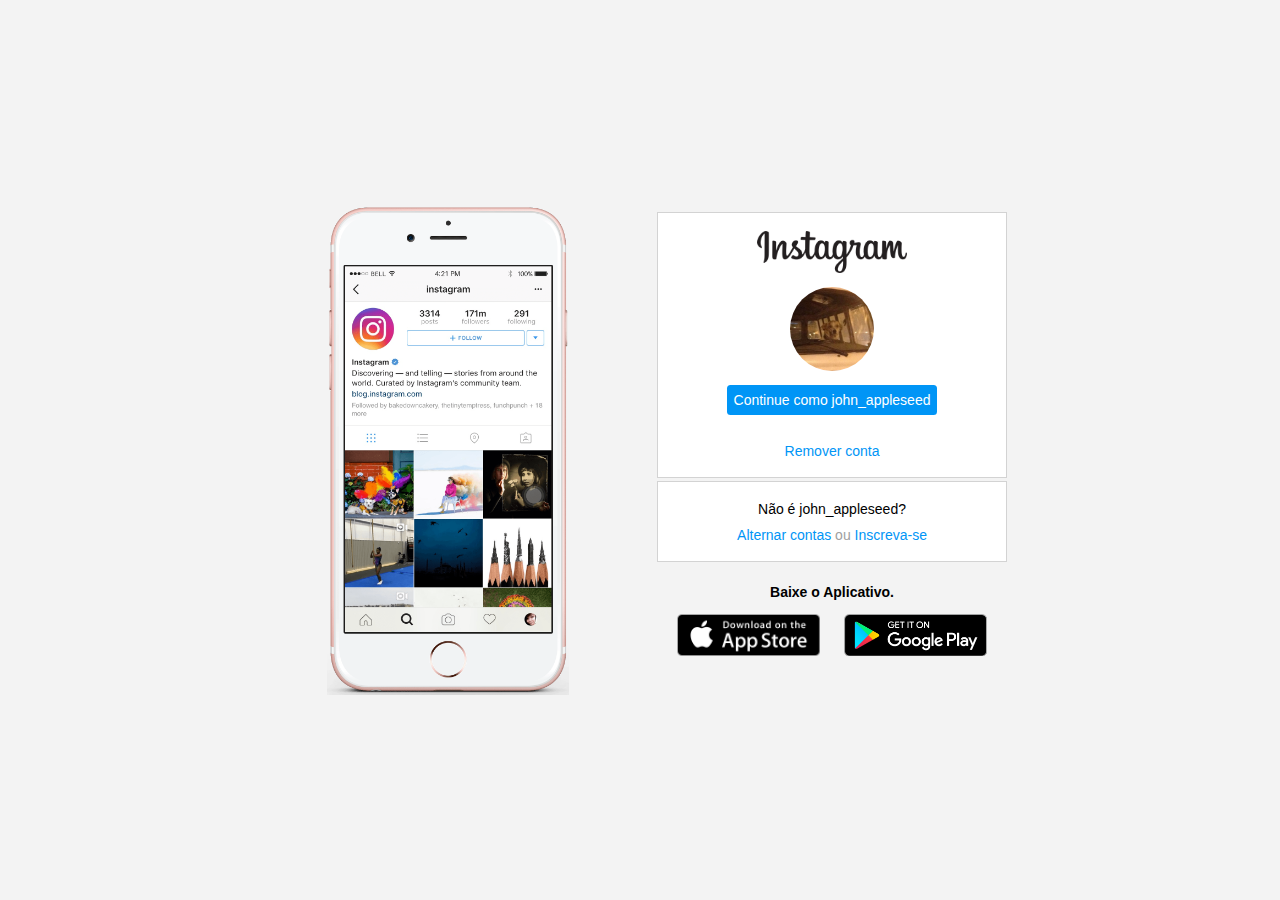
<file: II - HTML e CSS/Instagram - Pagina de login/index.html>
<!DOCTYPE html>
<html lang="en">
  <head>
    <meta charset="UTF-8" />
    <meta http-equiv="X-UA-Compatible" content="IE=edge" />
    <meta name="viewport" content="width=device-width, initial-scale=1.0" />
    <title>Instagram</title>
    <link rel="stylesheet" href="assets/css/style.css" />
    <link rel="stylesheet" href="assets/css/media-queries.css" />
  </head>
  <body>
    <div class="content">
      <div class="content__mobile-device">
        <img
          src="assets/img/instagram-mobile.png"
          alt="Imagem do aplicativo Instagram em um iPhone "
        />
      </div>
      <div class="content__account-getapp">
        <div class="user account-container">
          <img
            src="assets/img/instagram-type.png"
            class="instagram-type"
            alt="Instagram"
          />
          <div class="user__profile-photo">
            <img src="assets/img/foto-de-perfil.png" alt="Foto de Perfil" />
          </div>
          <a href="#" class="user__login">Continue como john_appleseed</a>
          <a href="#" class="user__remove-acc">Remover conta</a>
        </div>
        <div class="alt-user account-container">
          <p class="alt-user__label">Não é john_appleseed?</p>
          <p class="alt-user__actions">
            <a href="#" class="alt-user__redirect">Alternar contas</a>
            ou
            <a href="#" class="alt-user__redirect">Inscreva-se</a>
          </p>
        </div>
        <div class="getapp-container">
          <p class="getapp__label"><strong>Baixe o Aplicativo.</strong></p>
          <div class="getapp__store">
            <a href="" class="store-download"></a>
            <a href="" class="store-download"></a>
          </div>
        </div>
      </div>
    </div>
  </body>
</html>
</file>
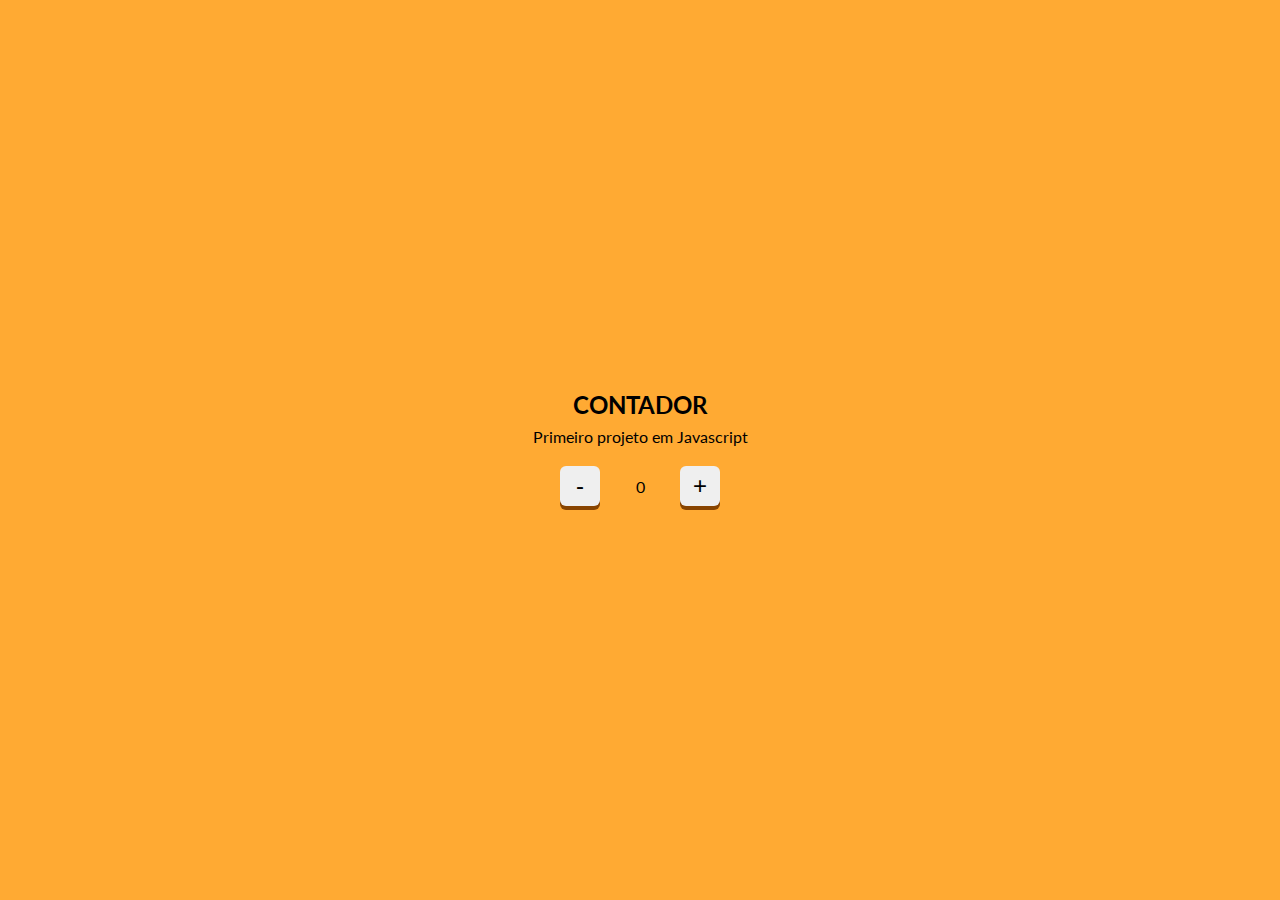
<file: III - Javascript/contador de cliques/index.html>
<!DOCTYPE html>
<html lang="en">
  <head>
    <meta charset="UTF-8" />
    <meta http-equiv="X-UA-Compatible" content="IE=edge" />
    <meta name="viewport" content="width=device-width, initial-scale=1.0" />
    <title>Introdução ao Javascript</title>
    <link rel="stylesheet" href="assets/style.css" />
    <link rel="preconnect" href="https://fonts.googleapis.com" />
    <link rel="preconnect" href="https://fonts.gstatic.com" crossorigin />
    <link
      href="https://fonts.googleapis.com/css2?family=Lato:wght@700&display=swap"
      rel="stylesheet"
    />
  </head>
  <body>
    <div class="content">
      <h1 class="content__title">Contador</h1>
      <p class="content__caption">Primeiro projeto em Javascript</p>
      <div class="content__pad">
        <button deduct class="deduct pad__modifier">-</button>
        <span class="pad__number">0</span>
        <button add class="add pad__modifier">+</button>
      </div>
    </div>
    <script src="assets/script.js"></script>
  </body>
</html>
</file>
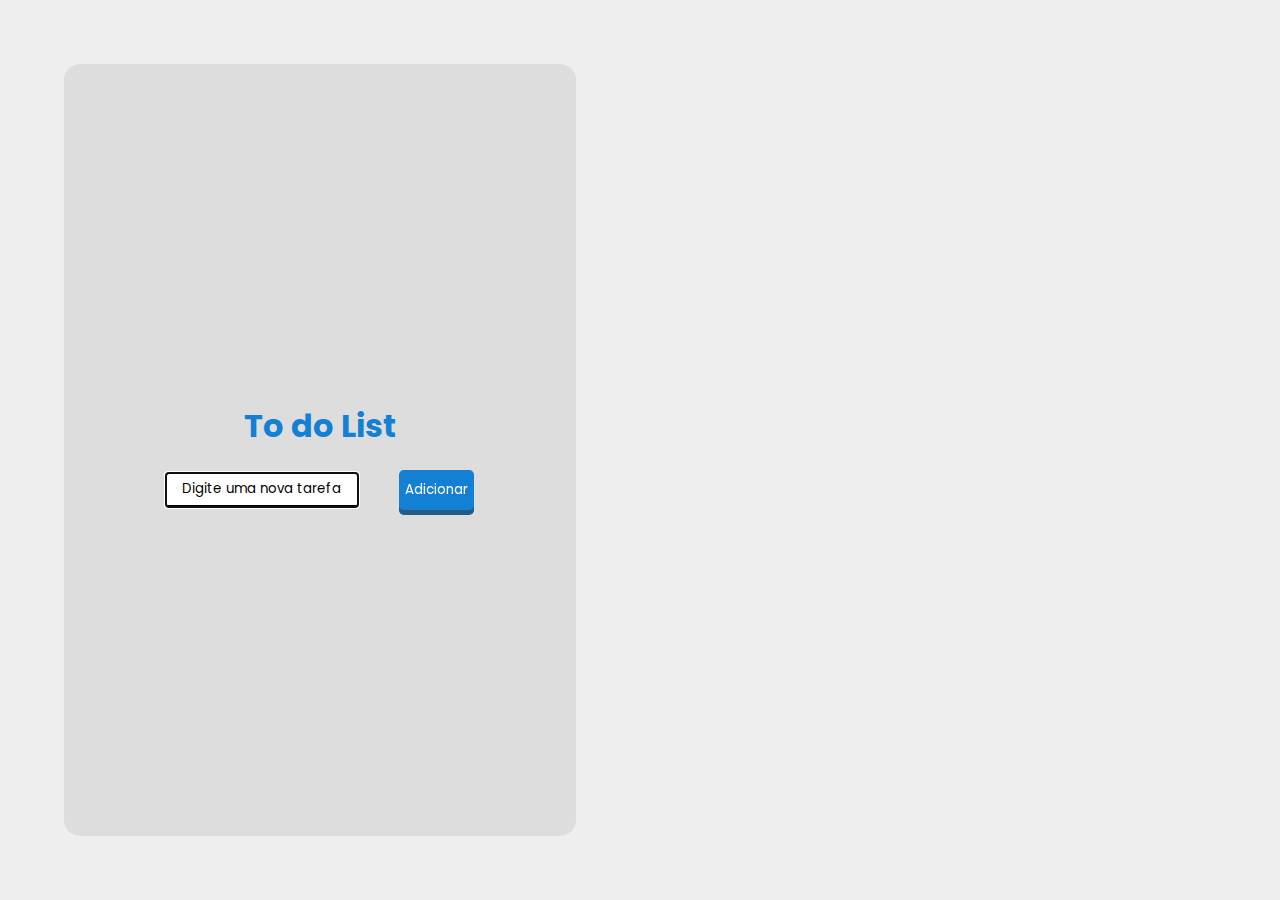
<file: III - Javascript/Introducao ao JS/to-do list/index.html>
<!DOCTYPE html>
<html lang="en">
  <head>
    <meta charset="UTF-8" />
    <meta http-equiv="X-UA-Compatible" content="IE=edge" />
    <meta name="viewport" content="width=device-width, initial-scale=1.0" />
    <title>To-do List</title>
    <link rel="stylesheet" href="assets/css/style.css" />
    <link rel="stylesheet" href="assets/css/media-mobile.css" />
    <link rel="preconnect" href="https://fonts.googleapis.com" />
    <link rel="preconnect" href="https://fonts.gstatic.com" crossorigin />
    <link
      href="https://fonts.googleapis.com/css2?family=Poppins:wght@400;700&display=swap"
      rel="stylesheet"
    />
  </head>
  <body>
    <div class="header-container">
      <h1 class="container__title">To do List</h1>
      <div class="container__input">
        <input
          textbox
          class="input__textbox"
          type="text"
          name="task"
          placeholder="Digite uma nova tarefa"
          autofocus
        />
        <button submit class="input__submit">Adicionar</button>
      </div>
    </div>
    <div class="list-wrapper">
      <ul class="to-do-list"></ul>
    </div>
    <script src="assets/js/script.js"></script>
  </body>
</html>
</file>
<file: II - HTML e CSS/Instagram - Pagina de login/assets/css/style.css>
* {
  margin: 0;
  padding: 0;
  box-sizing: border-box;
  text-decoration: none;
  font-family: sans-serif;
  font-size: 14px;
}

body {
  width: 100vw;
  min-height: 100vh;
  background-color: #f3f3f3;
  display: flex;
  justify-content: center;
}

.content {
  display: flex;
  align-items: center;
  justify-content: center;
  width: 60vw;
  height: 100vh;
}

.content__mobile-device {
  display: flex;
  align-items: center;
  justify-content: center;
  width: 50%;
}

.content__mobile-device img {
  height: 35rem;
}

.content__account-getapp {
  display: flex;
  align-items: center;
  justify-content: space-between;
  flex-direction: column;
  width: 50%;
  min-height: 34rem;
}

.account-container {
  display: flex;
  justify-content: space-between;
  align-items: center;
  flex-direction: column;
  background-color: #fff;
  width: 25rem;
  padding: 1.3rem 0;
  border: 1px solid lightgray;
}

.account-container:nth-child(1) {
  min-height: 19rem;
}

.instagram-type {
  height: 3rem;
}

.user__profile-photo {
  display: flex;
  justify-content: center;
  align-items: center;
  border-radius: 50%;
  overflow: hidden;
}

.user__profile-photo img {
  height: 6rem;
}

.user__login {
  background-color: #0095f6;
  color: #fff;
  padding: 0.5rem;
  border-radius: 0.25rem;
}

.user__remove-acc {
  color: #0095f6;
  margin-top: 1rem;
}

.alt-user__actions {
  color: #a0a0a0;
  margin-top: 0.75rem;
}

.alt-user__redirect {
  color: #0095f6;
}

.getapp-container {
  display: flex;
  flex-direction: column;
  align-items: center;
  justify-content: center;
  width: 100%;
  padding: 1.3rem 0;
}

.getapp__store {
  display: flex;
  width: 100%;
  justify-content: space-evenly;
  align-items: center;
  padding: 1rem;
}

.store-download {
  height: 3rem;
  width: 10.2rem;
  background-size: cover;
}

.store-download:nth-child(1) {
  background-image: url("../img/apple-button.png");
}

.store-download:nth-child(2) {
  background-image: url("../img/googleplay-button.png");
}
</file>
<file: II - HTML e CSS/Instagram - Pagina de login/assets/css/media-queries.css>
@media (max-width: 1024px) {
  .content {
    width: 90%;
  }
}

@media (max-width: 650px) {
  body {
    background-color: #fefefe;
  }

  .content {
    width: 90%;
  }

  .content__mobile-device {
    display: none;
  }

  .content__account-getapp {
    width: 100%;
  }

  .account-container {
    width: 100%;
    border: 1px solid transparent;
  }

  .store-download {
    width: 7.5rem;
    height: 2.25rem;
  }
}
</file>
<file: III - Javascript/contador de cliques/assets/style.css>
body {
  margin: 0;
  display: flex;
  justify-content: center;
  align-items: center;
  height: 100vh;
  font-family: "Lato", sans-serif;
}

.content {
  display: flex;
  flex-direction: column;
  justify-content: center;
  align-items: center;
  height: 100%;
  width: 100%;
  background-color: #fa3;
}

.content__title {
  margin: 0;
  font-size: 1.5rem;
  text-transform: uppercase;
}

.content__caption {
  margin-top: 0.5rem;
  margin-bottom: 1rem;
}

.content__pad {
  display: flex;
  align-items: center;
  justify-content: space-between;
  height: 3rem;
  width: 10rem;
}

.pad__modifier {
  border: none;
  height: 2.5rem;
  width: 2.5rem;
  border-radius: 15%;
  font-size: 1.5rem;
  box-shadow: 0 0.25rem 0 0 #840;
}

.pad__modifier:active {
  box-shadow: none;
  transform: translateY(0.25rem);
}
</file>
<file: III - Javascript/Introducao ao JS/to-do list/assets/css/style.css>
* {
  font-family: "Poppins", sans-serif;
}

body {
  margin: 0;
  display: flex;
  flex-direction: row;
  justify-content: space-evenly;
  align-items: center;
  height: 100vh;
  background-color: #eee;
}

.header-container {
  display: flex;
  flex-direction: column;
  justify-content: center;
  align-items: center;
  width: 40vw;
  height: calc(100vh - 8rem);
  background-color: #ddd;
  border-radius: 1rem;
}

.container__title {
  font-weight: 700;
  margin: 1rem 0;
  color: rgb(19, 128, 211);
}

.container__input {
  display: flex;
  flex-direction: row;
  justify-content: space-evenly;
  align-items: center;
  width: 70%;
  height: 3rem;
}

.input__textbox {
  border: none;
  border-bottom: 2px solid #000;
  width: 12rem;
  height: 2rem;
  padding: 1rem;
  box-sizing: border-box;
}

.input__textbox::placeholder {
  color: #000;
}

.input__submit {
  background-color: #1380d3;
  border-style: none;
  height: 2.5rem;
  border-radius: 0.3rem;
  color: #fff;
  box-shadow: 0px 5px 0px 0px rgb(37, 92, 134);
}

.input__submit:active {
  transform: translateY(5px);
  box-shadow: none;
}

.input__textbox,
.input__submit {
  margin: 0 1rem;
}

.list-wrapper {
  width: 45vw;
  height: calc(100vh - 8rem);
  overflow-y: scroll;
  margin: 0;
  display: flex;
  justify-content: center;
}

.to-do-list {
  display: flex;
  flex-direction: column;
  list-style-type: none;
  width: 40vw;
  padding: 0;
}

.task-wrapper {
  display: flex;
  justify-content: space-around;
  align-items: center;
  margin-bottom: 0.5rem;
  width: 100%;
  word-wrap: break-word;
  background-color: #fa4;
  border-radius: 0.3rem;
}

.checkbox:checked + .task-text {
  text-decoration: line-through;
}

.task-text {
  width: 80%;
  font-size: 1.4rem;
  word-wrap: break-word;
}

.task-delete {
  width: 1.8rem;
  height: 1.8rem;
  background: url(../trash-can.svg);
  background-size: 1.8rem 1.8rem;
}

.task-delete:active {
  transform: translateY(5px);
}
</file>
<file: III - Javascript/Introducao ao JS/to-do list/assets/css/media-mobile.css>
@media (max-width: 425px) {
  body {
    flex-direction: column;
  }

  .header-container {
    width: 100vw;
    height: 8rem;
    background-color: inherit;
    border-radius: none;
  }

  .container__input {
    width: 100%;
  }

  .input__textbox,
  .input__submit {
    margin: 0;
  }

  .list-wrapper {
    width: 100vw;
    height: calc(100vh - 8rem);
  }

  .to-do-list {
    width: 90vw;
  }

  .task-text {
    width: 65vw;
    font-size: 1.1rem;
  }
}
</file>
